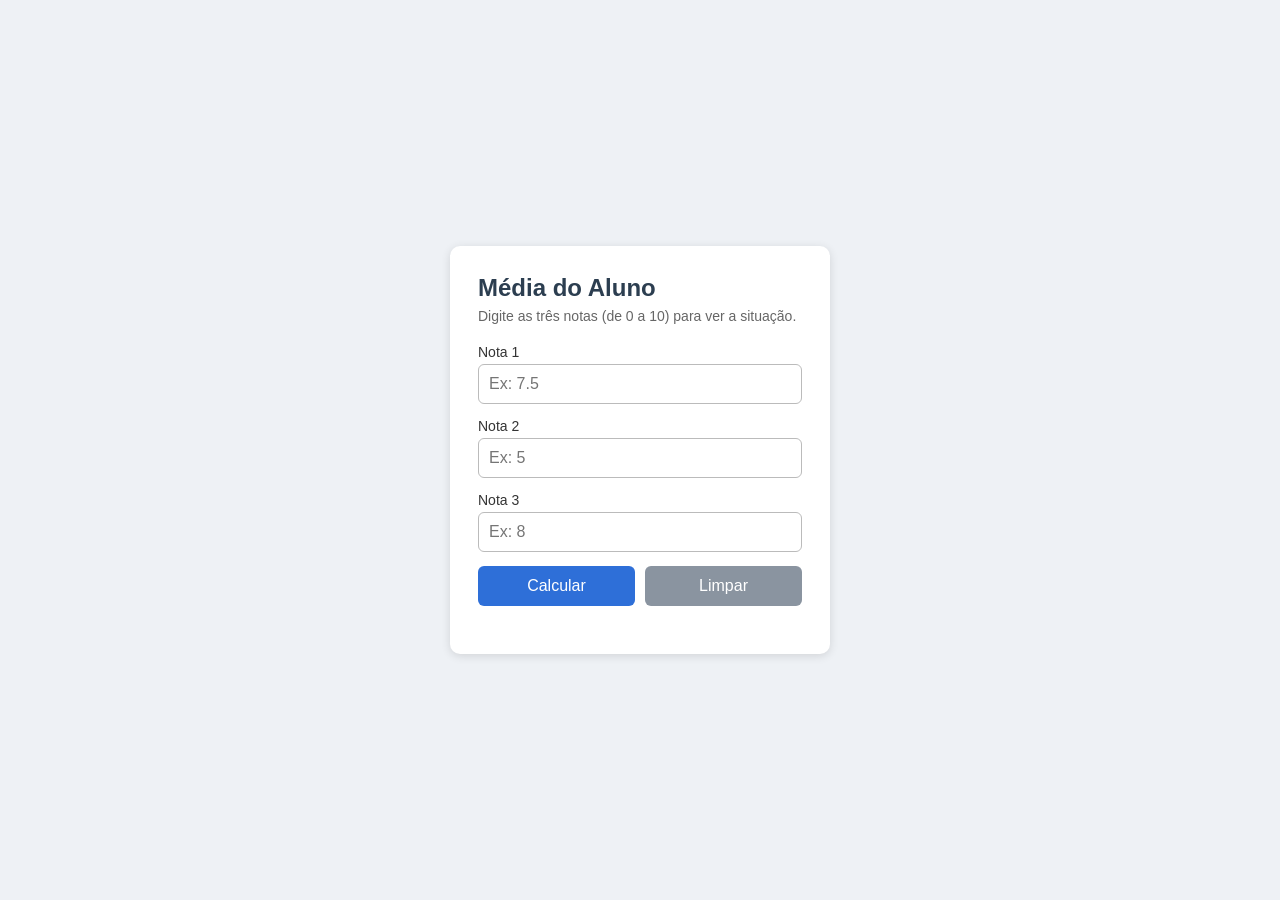
<file: Atividade1JS/index.html>
<!DOCTYPE html>
<html lang="pt-BR">
<head>
  <meta charset="UTF-8">
  <meta name="viewport" content="width=device-width, initial-scale=1.0">
  <title>Média do Aluno</title>
  <link rel="stylesheet" href="css/style.css">
</head>
<body>

  <main class="caixa">
    <h1>Média do Aluno</h1>
    <p class="subtitulo">Digite as três notas (de 0 a 10) para ver a situação.</p>

    <label for="nota1">Nota 1</label>
    <input type="number" id="nota1" min="0" max="10" step="0.1" placeholder="Ex: 7.5">

    <label for="nota2">Nota 2</label>
    <input type="number" id="nota2" min="0" max="10" step="0.1" placeholder="Ex: 5">

    <label for="nota3">Nota 3</label>
    <input type="number" id="nota3" min="0" max="10" step="0.1" placeholder="Ex: 8">

    <div class="botoes">
      <button id="btnCalcular">Calcular</button>
      <button id="btnLimpar" class="secundario">Limpar</button>
    </div>

    <div id="resultado" class="resultado"></div>
  </main>

  <script src="js/script.js"></script>
</body>
</html>
</file>
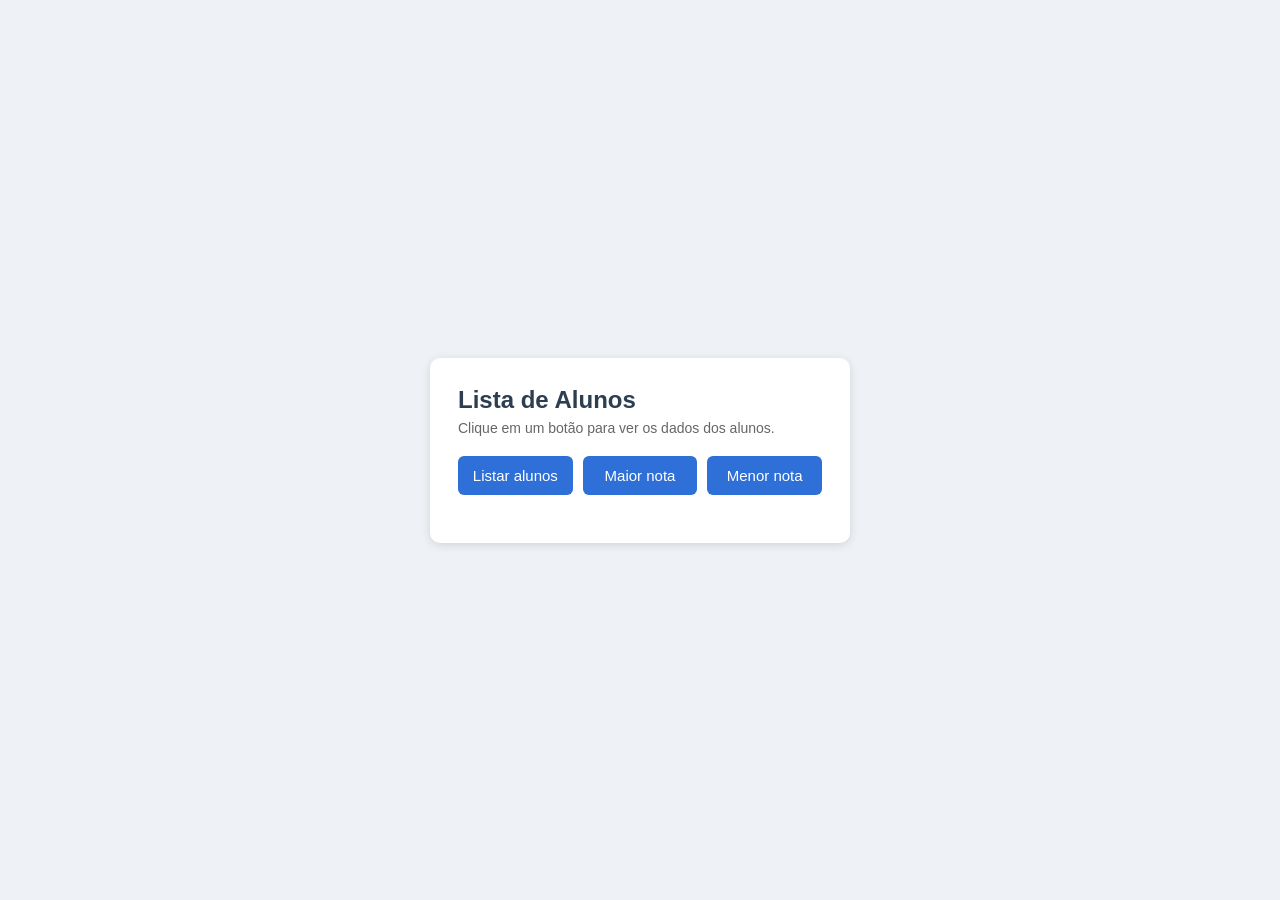
<file: Atividade2JS/index.html>
<!DOCTYPE html>
<html lang="pt-BR">
<head>
  <meta charset="UTF-8">
  <meta name="viewport" content="width=device-width, initial-scale=1.0">
  <title>Lista de Alunos</title>
  <link rel="stylesheet" href="css/style.css">
</head>
<body>

  <main class="caixa">
    <h1>Lista de Alunos</h1>
    <p class="subtitulo">Clique em um botão para ver os dados dos alunos.</p>

    <div class="botoes">
      <button onclick="listaAlunos()">Listar alunos</button>
      <button onclick="maiorNota()">Maior nota</button>
      <button onclick="menorNota()">Menor nota</button>
    </div>

    <div id="resultado" class="resultado"></div>
  </main>

  <script src="js/script.js"></script>
</body>
</html>
</file>
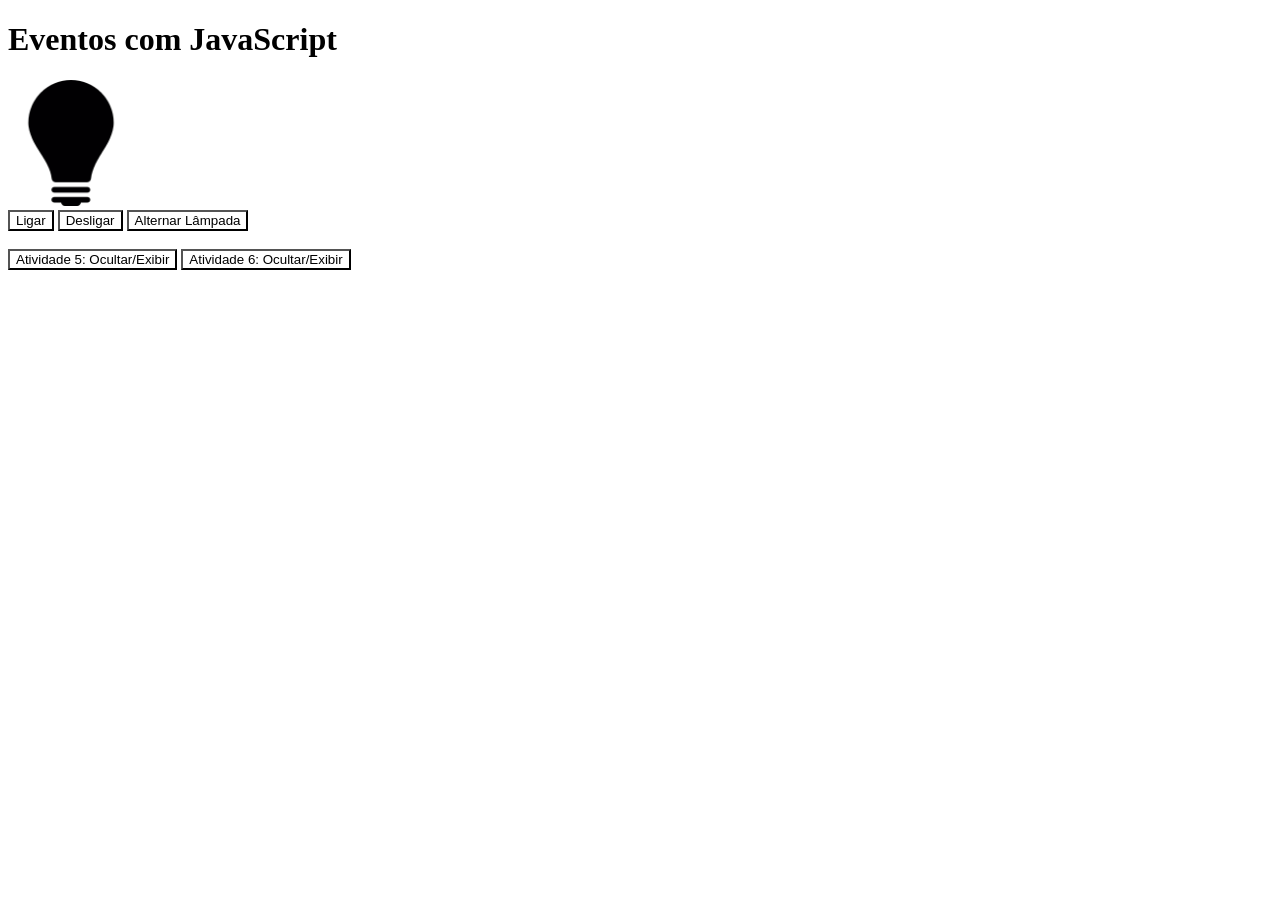
<file: Aula_10/index.html>
<!DOCTYPE html>
<html lang="pt-BR">
<head>
    <meta charset="UTF-8">
    <meta name="viewport" content="width=device-width, initial-scale=1.0">
    <link rel="stylesheet" href="./css/style.css">
    <title>Aula JavaScript!</title>
</head>
<body>

    <h1>Eventos com JavaScript</h1>

    <img id="lamp" src="./assets/images/lamp.png" alt="Lâmpada">

    <div>
        <button id="btn-lg">Ligar</button>
        <button id="btn-dl">Desligar</button>
        <button id="btn-lg-dl">Alternar Lâmpada</button>
    </div>

    <br>

    <div>
        <button id="btnVisivel">Atividade 5: Ocultar/Exibir</button>
        <button id="alterna">Atividade 6: Ocultar/Exibir</button>
    </div>

    <script src="./js/script.js"></script>
</body>
</html>
</file>
<file: Atividade1JS/css/style.css>
* {
  box-sizing: border-box;
  margin: 0;
  padding: 0;
}

body {
  font-family: Arial, Helvetica, sans-serif;
  background-color: #eef1f5;
  min-height: 100vh;
  display: flex;
  justify-content: center;
  align-items: center;
  padding: 20px;
}

.caixa {
  background-color: #ffffff;
  width: 100%;
  max-width: 380px;
  padding: 28px;
  border-radius: 10px;
  box-shadow: 0 2px 10px rgba(0, 0, 0, 0.12);
}

h1 {
  font-size: 24px;
  color: #2c3e50;
  margin-bottom: 6px;
}

.subtitulo {
  font-size: 14px;
  color: #666;
  margin-bottom: 20px;
}

label {
  display: block;
  font-size: 14px;
  color: #333;
  margin-bottom: 4px;
}

input {
  width: 100%;
  padding: 10px;
  margin-bottom: 14px;
  border: 1px solid #bbb;
  border-radius: 6px;
  font-size: 16px;
}

input:focus {
  outline: none;
  border-color: #2e6fd8;
}

.botoes {
  display: flex;
  gap: 10px;
}

button {
  flex: 1;
  padding: 11px;
  border: none;
  border-radius: 6px;
  background-color: #2e6fd8;
  color: #fff;
  font-size: 16px;
  cursor: pointer;
}

button:hover {
  background-color: #2459b0;
}

button.secundario {
  background-color: #8a94a0;
}

button.secundario:hover {
  background-color: #6f7984;
}

.resultado {
  margin-top: 20px;
  padding: 0;
  border-radius: 6px;
  font-size: 16px;
  line-height: 1.6;
}

.resultado.aprovado,
.resultado.reprovado,
.resultado.recuperacao,
.resultado.erro {
  padding: 14px;
}

.resultado.aprovado {
  background-color: #d9f2e0;
  color: #1c6b34;
}

.resultado.reprovado {
  background-color: #f8d9d9;
  color: #9b1c1c;
}

.resultado.recuperacao {
  background-color: #fff1cc;
  color: #7a5a00;
}

.resultado.erro {
  background-color: #eee;
  color: #444;
}
</file>
<file: Atividade2JS/css/style.css>
* {
  box-sizing: border-box;
  margin: 0;
  padding: 0;
}

body {
  font-family: Arial, Helvetica, sans-serif;
  background-color: #eef1f5;
  min-height: 100vh;
  display: flex;
  justify-content: center;
  align-items: center;
  padding: 20px;
}

.caixa {
  background-color: #ffffff;
  width: 100%;
  max-width: 420px;
  padding: 28px;
  border-radius: 10px;
  box-shadow: 0 2px 10px rgba(0, 0, 0, 0.12);
}

h1 {
  font-size: 24px;
  color: #2c3e50;
  margin-bottom: 6px;
}

.subtitulo {
  font-size: 14px;
  color: #666;
  margin-bottom: 20px;
}

.botoes {
  display: flex;
  gap: 10px;
}

button {
  flex: 1;
  padding: 11px 6px;
  border: none;
  border-radius: 6px;
  background-color: #2e6fd8;
  color: #fff;
  font-size: 15px;
  cursor: pointer;
}

button:hover {
  background-color: #2459b0;
}

.resultado {
  margin-top: 20px;
  font-size: 16px;
  line-height: 1.6;
  color: #333;
}

.resultado h2 {
  font-size: 18px;
  color: #2c3e50;
  margin-bottom: 8px;
}

.resultado p {
  padding: 8px 10px;
  margin-bottom: 6px;
  background-color: #f4f6f9;
  border-left: 4px solid #2e6fd8;
  border-radius: 4px;
}

@media (max-width: 400px) {
  .botoes {
    flex-direction: column;
  }
}
</file>
<file: Aula_10/css/style.css>
#lamp {
    width: 10%;
}

* {
    background-color: white;
}

.oculta {
    display: none;
}
</file>
